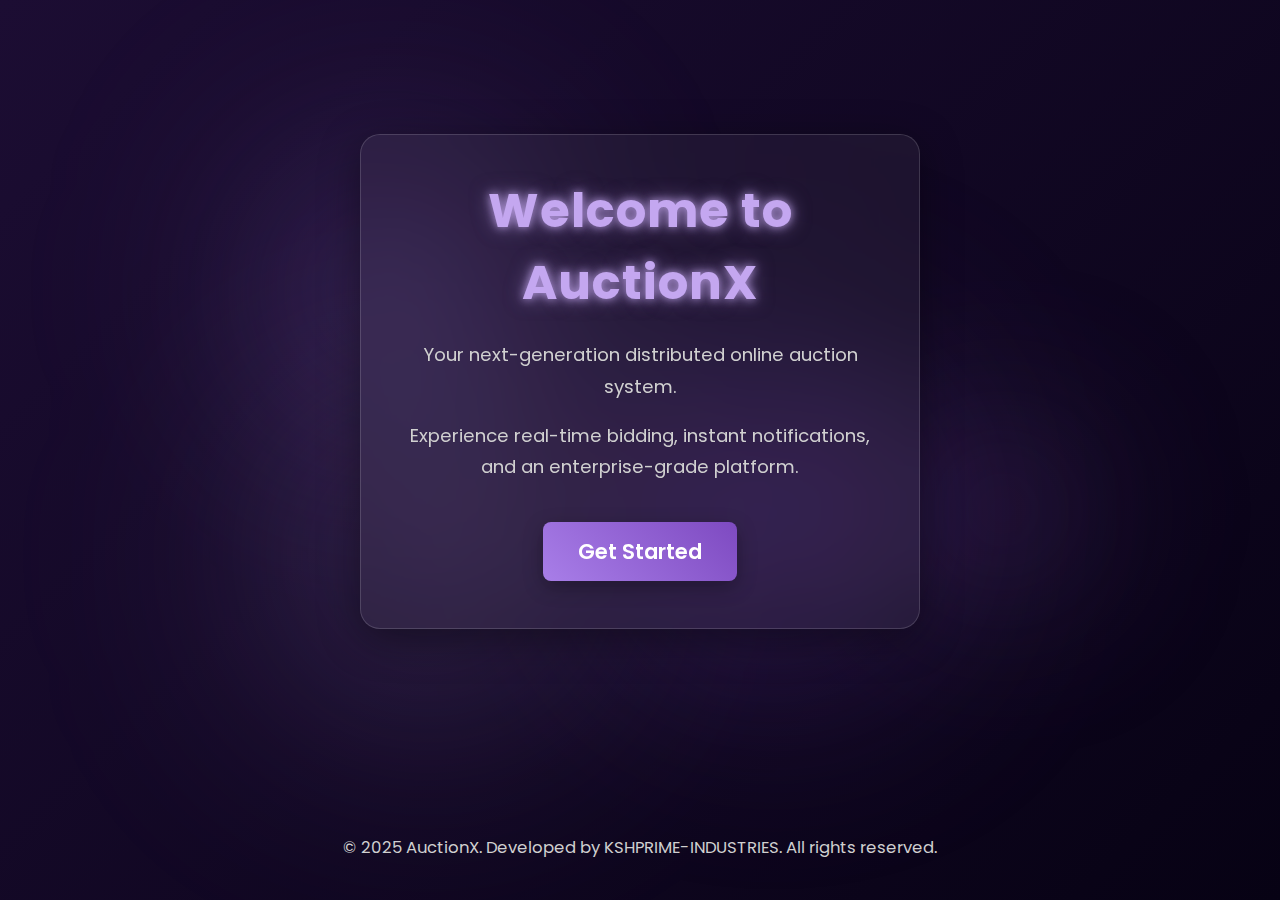
<file: docs/index.html>
<!DOCTYPE html>
<html lang="en">
<head>
    <meta charset="UTF-8">
    <title>Redirecting to AuctionX Web</title>
    <meta http-equiv="refresh" content="0; url=https://h-a-k-tharaka-hettiarachchi.github.io/AuctionX/AuctionX-Web/src/main/webapp/index.html" />
    <script>
        // Fallback in case meta-refresh fails
        window.location.href = "https://h-a-k-tharaka-hettiarachchi.github.io/AuctionX/AuctionX-Web/src/main/webapp/index.html";
    </script>
    <style>
        body {
            background: linear-gradient(145deg, #1e90ff, #0e5aad);
            color: #fff;
            font-family: 'Segoe UI', sans-serif;
            display: flex;
            flex-direction: column;
            justify-content: center;
            align-items: center;
            height: 100vh;
            margin: 0;
            text-align: center;
            animation: fadeIn 1.2s ease-in-out;
        }

        h1 {
            font-size: 2em;
            margin-bottom: 10px;
        }

        p a {
            color: #ffffff;
            font-weight: bold;
            text-decoration: underline;
        }

        @keyframes fadeIn {
            from { opacity: 0; transform: translateY(-20px); }
            to   { opacity: 1; transform: translateY(0); }
        }
    </style>
</head>
<body>
<h1>Redirecting to AuctionX Web Module...</h1>
<p>If you are not redirected automatically, <a href="http://localhost:8080/AuctionX-Web/index.html">click here</a>.</p>
</body>
</html>
</file>
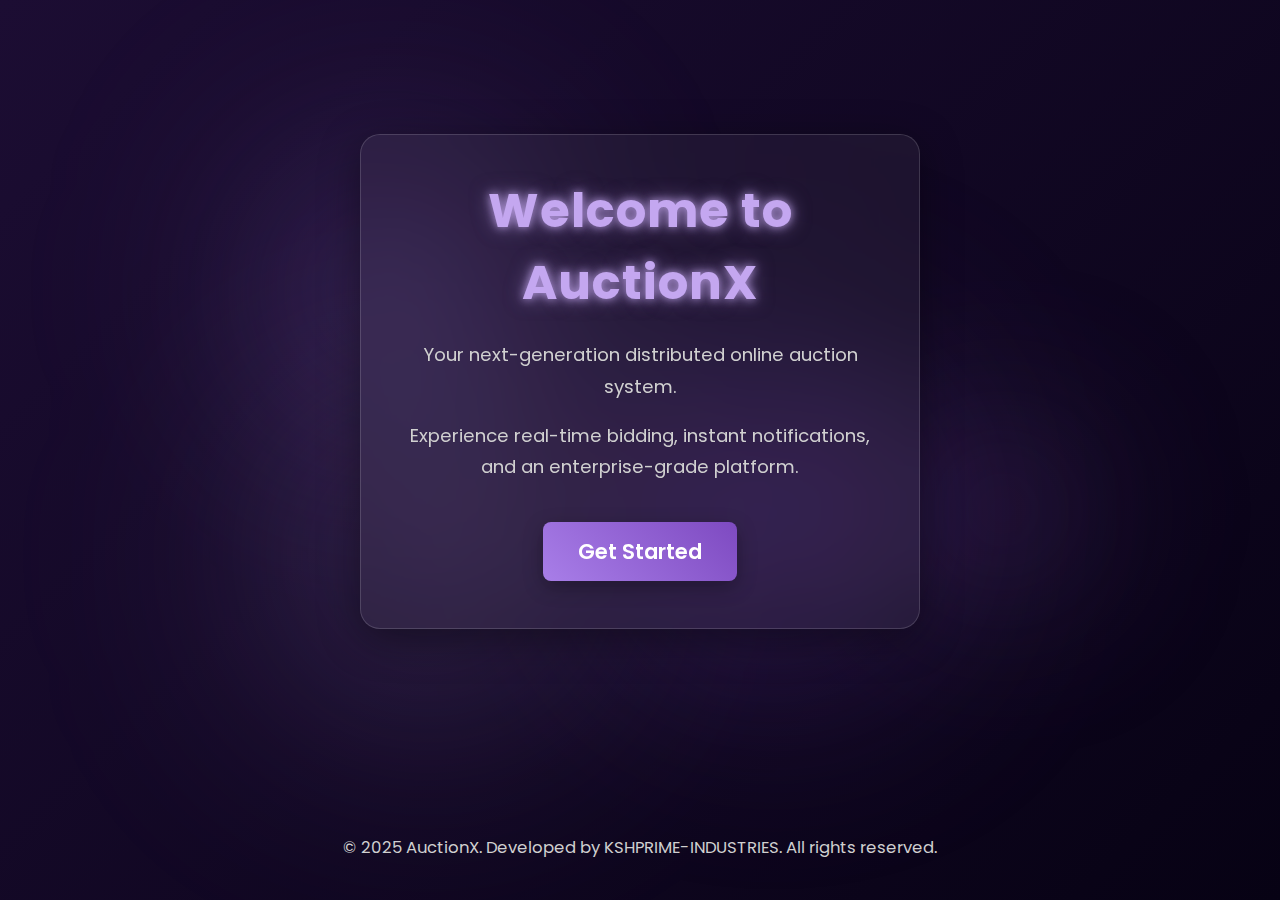
<file: AuctionX-Web/src/main/webapp/index.html>
<!DOCTYPE html>
<html lang="en">
<head>
    <meta charset="UTF-8">
    <meta name="viewport" content="width=device-width, initial-scale=1.0">
    <title>Welcome to AuctionX</title>
    <link rel="stylesheet" href="css/index.css">
    <link href="https://fonts.googleapis.com/css2?family=Poppins:wght@300;400;600;700&display=swap" rel="stylesheet">
</head>
<body>
<div class="background">
    <!-- Animated background elements are created using CSS pseudo-elements on body and .background -->
    <!-- Additional specific shape elements could be added here if needed -->
    <div class="bg-orb orb-1"></div>
    <div class="bg-orb orb-2"></div>
    <div class="bg-orb orb-3"></div>
    <div class="bg-orb orb-4"></div>
</div>
<div class="welcome-container">
    <div class="welcome-box">
        <h1>Welcome to AuctionX</h1>
        <p>Your next-generation distributed online auction system.</p>
        <p>Experience real-time bidding, instant notifications, and an enterprise-grade platform.</p>
        <div class="action-area">
            <a href="login.html" class="login-link-button">Get Started</a>
        </div>
    </div>
</div>

<footer>
    <p>&copy; 2025 AuctionX. Developed by KSHPRIME-INDUSTRIES. All rights reserved.</p>
</footer>

<script src="js/index.js"></script>
</body>
</html>
</file>
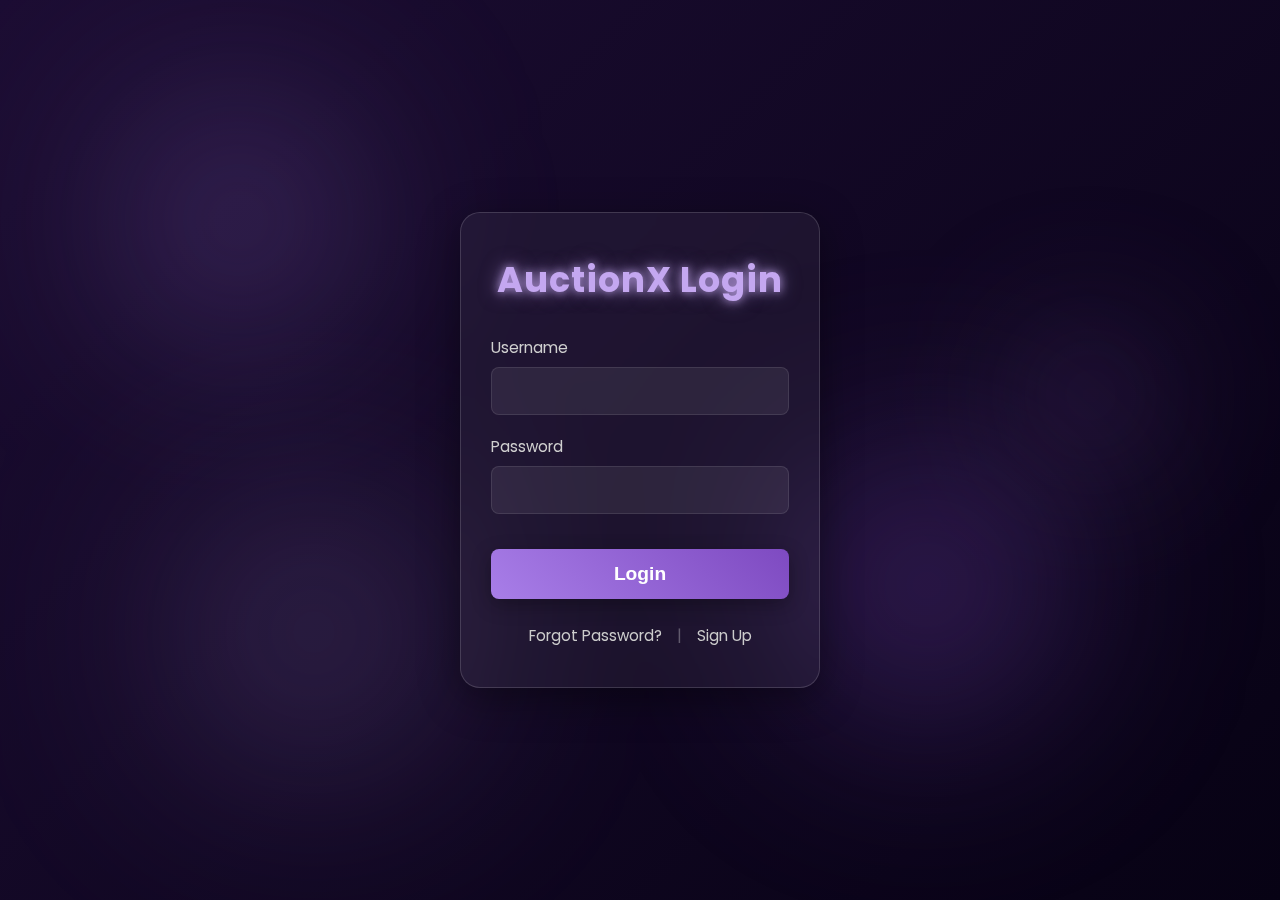
<file: AuctionX-Web/src/main/webapp/login.html>
<!DOCTYPE html>
<html lang="en">
<head>
  <meta charset="UTF-8">
  <meta name="viewport" content="width=device-width, initial-scale=1.0">
  <title>AuctionX - Login</title>
  <link rel="stylesheet" href="css/login.css">
  <link href="https://fonts.googleapis.com/css2?family=Poppins:wght@300;400;600;700&display=swap" rel="stylesheet">
</head>
<body>
<div class="background">
  <!-- Animated background elements (orbs) -->
  <div class="bg-orb orb-1"></div>
  <div class="bg-orb orb-2"></div>
  <div class="bg-orb orb-3"></div>
  <div class="bg-orb orb-4"></div>
</div>
<div class="login-container">
  <div class="login-box">
    <h2>AuctionX Login</h2>
    <form id="loginForm">
      <div class="input-group">
        <label for="username">Username</label>
        <input type="text" id="username" name="username" required>
      </div>
      <div class="input-group">
        <label for="password">Password</label>
        <input type="password" id="password" name="password" required>
      </div>
      <button type="submit" class="login-button">Login</button>
    </form>
    <div class="links">
      <a href="#" class="forgot-password">Forgot Password?</a>
      <span>|</span> <!-- Added separator -->
      <a href="signup.html" class="signup">Sign Up</a> <!-- Link to signup -->
    </div>
  </div>
</div>

<script src="js/login.js"></script>
</body>
</html>
</file>
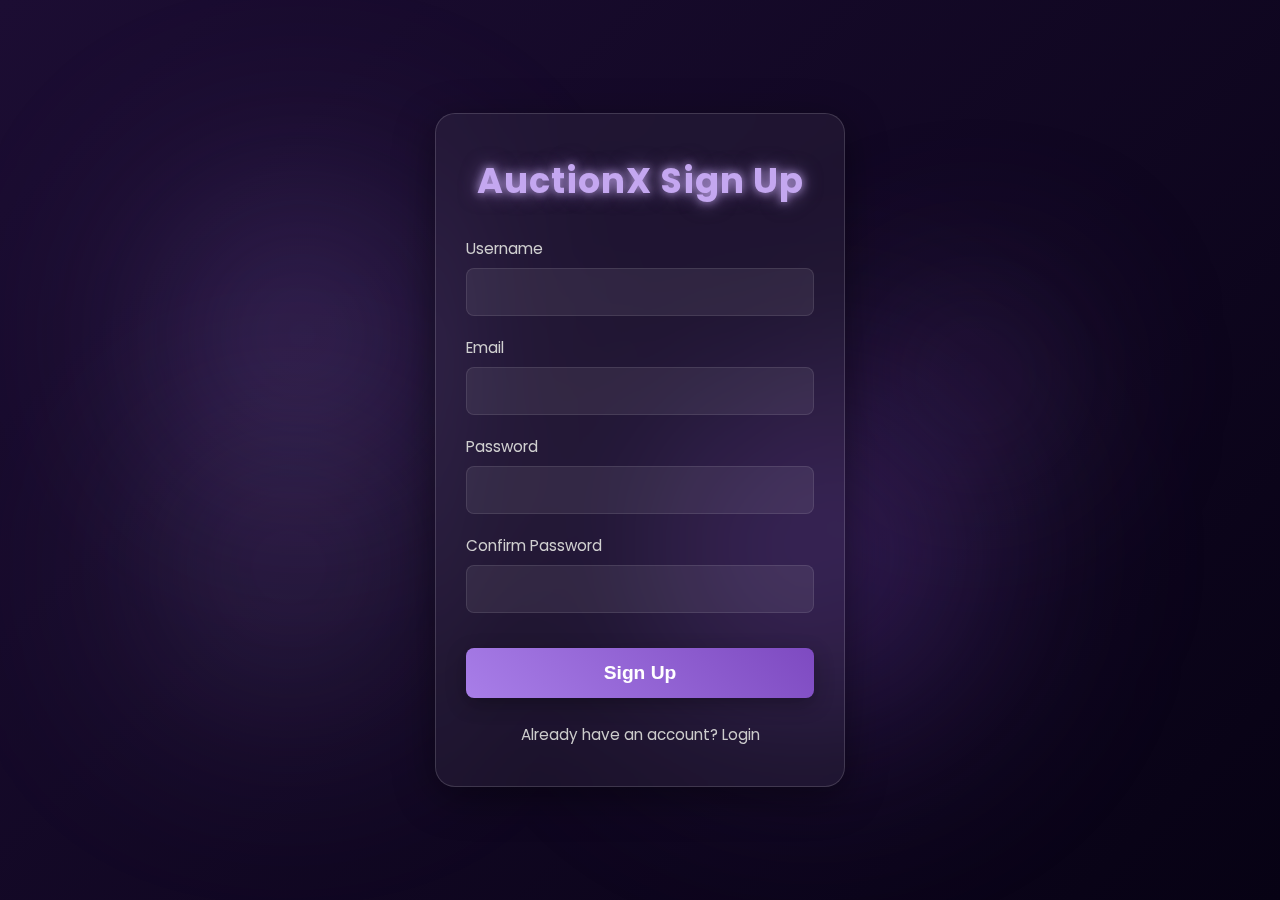
<file: AuctionX-Web/src/main/webapp/signup.html>
<!DOCTYPE html>
<html lang="en">
<head>
    <meta charset="UTF-8">
    <meta name="viewport" content="width=device-width, initial-scale=1.0">
    <title>AuctionX - Sign Up</title>
    <link rel="stylesheet" href="css/signup.css">
    <link href="https://fonts.googleapis.com/css2?family=Poppins:wght@300;400;600;700&display=swap" rel="stylesheet">
</head>
<body>
<div class="background">
    <!-- Animated background elements (orbs) -->
    <div class="bg-orb orb-1"></div>
    <div class="bg-orb orb-2"></div>
    <div class="bg-orb orb-3"></div>
    <div class="bg-orb orb-4"></div>
</div>
<div class="signup-container">
    <div class="signup-box">
        <h2>AuctionX Sign Up</h2>
        <form id="signupForm">
            <div class="input-group">
                <label for="username">Username</label>
                <input type="text" id="username" name="username" required>
            </div>
            <div class="input-group">
                <label for="email">Email</label>
                <input type="email" id="email" name="email" required>
            </div>
            <div class="input-group">
                <label for="password">Password</label>
                <input type="password" id="password" name="password" required>
            </div>
            <div class="input-group">
                <label for="confirm-password">Confirm Password</label>
                <input type="password" id="confirm-password" name="confirm-password" required>
            </div>
            <button type="submit" class="signup-button">Sign Up</button>
        </form>
        <div class="links">
            <a href="login.html" class="login-link">Already have an account? Login</a>
        </div>
    </div>
</div>

<script src="js/signup.js"></script>
</body>
</html>
</file>
<file: AuctionX-Web/src/main/webapp/css/index.css>
/* Basic Reset */
* {
    margin: 0;
    padding: 0;
    box-sizing: border-box;
}

body {
    font-family: 'Poppins', sans-serif;
    display: flex;
    flex-direction: column; /* Arrange content vertically */
    justify-content: space-between; /* Push header/main content up and footer down */
    align-items: center;
    min-height: 100vh;
    background: linear-gradient(135deg, #1c0d33, #070214); /* Even darker, more saturated background */
    overflow: hidden; /* Hide potential overflow from animations */
    color: #e0e0e0; /* Light text color */
    position: relative;
}

/* --- Animated Background --- */
/* Using distinct elements for more control over animations */
.background {
    position: absolute;
    top: 0;
    left: 0;
    width: 100%;
    height: 100%;
    z-index: 0; /* Ensure it's behind content */
    perspective: 1000px; /* Add perspective for potential 3D effects */
}

.bg-orb {
    position: absolute;
    border-radius: 50%;
    pointer-events: none; /* Allow clicks to pass through */
    filter: blur(80px); /* Keep blur, maybe adjust per orb */
    opacity: 0.7; /* Increased opacity */
    mix-blend-mode: screen; /* Creates cool blending effects */
}

.orb-1 {
    width: 400px; height: 400px;
    top: 10%; left: 15%;
    background: radial-gradient(circle, rgba(168, 126, 232, 0.5), transparent 70%); /* Brighter purple */
    animation: floatOrb1 20s infinite ease-in-out;
    filter: blur(100px);
}

.orb-2 {
    width: 500px; height: 500px;
    bottom: 15%; right: 20%;
    background: radial-gradient(circle, rgba(126, 74, 193, 0.6), transparent 65%); /* Brighter darker purple */
    animation: floatOrb2 22s infinite ease-in-out reverse;
    filter: blur(90px);
}

.orb-3 {
    width: 300px; height: 300px;
    top: 40%; right: 10%;
    background: radial-gradient(circle, rgba(74, 44, 107, 0.7), transparent 60%); /* Even darker, more defined */
    animation: floatOrb3 18s infinite linear;
    filter: blur(70px);
}

.orb-4 {
    width: 600px; height: 600px;
    bottom: 5%; left: 10%;
    background: radial-gradient(circle, rgba(200, 160, 255, 0.4), transparent 55%); /* Lighter, more ethereal */
    animation: floatOrb4 25s infinite ease;
    filter: blur(110px);
    mix-blend-mode: lighten; /* Different blend mode */
}

/* More dynamic float animations */
@keyframes floatOrb1 {
    0%, 100% { transform: translate(0, 0) rotate(0deg) scale(1); }
    25% { transform: translate(50px, 80px) rotate(10deg) scale(1.05); }
    50% { transform: translate(10px, 10px) rotate(-5deg) scale(1); }
    75% { transform: translate(60px, -30px) rotate(5deg) scale(0.95); }
    100% { transform: translate(0, 0) rotate(0deg) scale(1); }
}

@keyframes floatOrb2 {
    0%, 100% { transform: translate(0, 0) rotate(0deg) scale(1); }
    25% { transform: translate(-60px, -40px) rotate(-8deg) scale(0.98); }
    50% { transform: translate(0px, -70px) rotate(4deg) scale(1.02); }
    75% { transform: translate(50px, -10px) rotate(-2deg) scale(1); }
    100% { transform: translate(0, 0) rotate(0deg) scale(1); }
}
@keyframes floatOrb3 {
    0%, 100% { transform: translateY(0) translateX(0) scale(1); }
    50% { transform: translateY(-50px) translateX(30px) scale(1.1); }
}
@keyframes floatOrb4 {
    0%, 100% { transform: translateX(0) translateY(0) scale(1); }
    50% { transform: translateX(80px) translateY(-20px) scale(0.9); }
}


/* --- Welcome Container & Box (Glassmorphism) --- */
.welcome-container {
    position: relative;
    z-index: 1; /* Ensure content is above background */
    perspective: 1000px;
    width: 90%;
    max-width: 600px;
    padding: 20px;
    flex-grow: 1; /* Allows the container to take up available space, pushing footer down */
    display: flex; /* Use flex to center content vertically within the container */
    align-items: center;
    justify-content: center;
}

.welcome-box {
    background: rgba(255, 255, 255, 0.05); /* Slightly less transparent for better contrast */
    border-radius: 20px;
    border: 1px solid rgba(255, 255, 255, 0.15); /* Slightly more visible border */
    padding: 40px 30px;
    backdrop-filter: blur(15px); /* Increased blur */
    box-shadow: 0 10px 40px 0 rgba(0, 0, 0, 0.4); /* Darker, larger shadow */
    text-align: center;
    animation: fadeIn 1s ease-out;
    width: 100%; /* Make box take full width of its container */
}

@keyframes fadeIn {
    from { opacity: 0; transform: translateY(30px); } /* Fade in with a larger vertical shift */
    to { opacity: 1; transform: translateY(0); }
}

h1 {
    color: #c4a7f0; /* Brighter purple */
    margin-bottom: 20px;
    font-weight: 700;
    letter-spacing: 1px;
    text-shadow: 0 0 10px rgba(196, 167, 240, 0.9), 0 0 20px rgba(196, 167, 240, 0.5); /* More prominent glow */
    font-size: 3em; /* Even larger heading */
}

p {
    font-size: 1.15em; /* Slightly larger paragraph font */
    line-height: 1.7; /* Increased line height for readability */
    margin-bottom: 18px; /* More space below paragraphs */
    color: #d0d0d0; /* Slightly brighter text */
}

.action-area {
    margin-top: 40px; /* More space above button */
}

/* --- Login Link Button Style --- */
.login-link-button {
    display: inline-block;
    padding: 14px 35px; /* More padding */
    background: linear-gradient(45deg, #a87ee8, #7e4ac1);
    border: none;
    border-radius: 8px;
    color: #ffffff;
    font-size: 1.3em; /* Even larger font */
    font-weight: 600;
    text-decoration: none;
    cursor: pointer;
    transition: background 0.3s ease, transform 0.1s ease, box-shadow 0.3s ease;
    box-shadow: 0 6px 20px rgba(0, 0, 0, 0.3);
    position: relative;
    overflow: hidden;
    z-index: 1;
}

/* "Super Thing" - Glowing Border Effect on Button Hover */
.login-link-button::before {
    content: '';
    position: absolute;
    top: -8px; left: -8px;
    right: -8px; bottom: -8px;
    background: linear-gradient(45deg, #a87ee8, #7e4ac1, #a87ee8, #7e4ac1); /* Repeating gradient */
    background-size: 200% 200%; /* Needed for animating gradient position */
    filter: blur(12px); /* More blur */
    z-index: -1;
    opacity: 0;
    transition: opacity 0.4s ease;
    animation: glowingBorder 4s linear infinite; /* Add animation to the glow */
    animation-play-state: paused; /* Pause animation by default */
}

.login-link-button:hover::before {
    opacity: 1; /* Show glow on hover */
    animation-play-state: running; /* Run animation on hover */
}

@keyframes glowingBorder {
    0% { background-position: 0% 50%; }
    50% { background-position: 100% 50%; }
    100% { background-position: 0% 50%; }
}


.login-link-button:hover {
    background: linear-gradient(45deg, #7e4ac1, #a87ee8);
    box-shadow: 0 8px 25px rgba(0, 0, 0, 0.5); /* Darker, larger shadow on hover */
}

.login-link-button:active {
    transform: scale(0.97); /* More noticeable press effect */
}

/* --- Footer --- */
footer {
    margin-top: 50px; /* More space above footer */
    padding: 20px;
    text-align: center;
    font-size: 0.9em; /* Slightly larger footer text */
    color: rgba(255, 255, 255, 0.6); /* Slightly less subtle color for copyright */
    z-index: 1; /* Ensure footer is above background */
}


/* --- Responsiveness --- */
@media (max-width: 600px) {
    .welcome-box {
        padding: 30px 20px;
    }

    h1 {
        font-size: 2.2em; /* Adjust heading size */
    }

    p {
        font-size: 1.05em; /* Adjust paragraph size */
        margin-bottom: 12px;
    }

    .login-link-button {
        padding: 12px 25px;
        font-size: 1.1em;
    }

    .action-area {
        margin-top: 25px;
    }

    footer {
        margin-top: 30px;
        font-size: 0.85em;
    }

    /* Adjust background orbs for smaller screens */
    .bg-orb {
        filter: blur(50px);
        opacity: 0.5;
    }
    .orb-1 { width: 200px; height: 200px; top: 5%; left: 5%; }
    .orb-2 { width: 300px; height: 300px; bottom: 10%; right: 10%; }
    .orb-3 { width: 150px; height: 150px; top: 30%; right: 5%; }
    .orb-4 { width: 400px; height: 400px; bottom: 2%; left: 5%; }
}
</file>
<file: AuctionX-Web/src/main/webapp/css/login.css>
/* Basic Reset */
* {
    margin: 0;
    padding: 0;
    box-sizing: border-box;
}

body {
    font-family: 'Poppins', sans-serif;
    display: flex;
    justify-content: center;
    align-items: center;
    min-height: 100vh;
    background: linear-gradient(135deg, #1c0d33, #070214); /* Darker background matching welcome page */
    overflow: hidden; /* Hide potential overflow from animations */
    color: #e0e0e0; /* Light text color */
    position: relative;
}

/* --- Animated Background --- */
/* Using distinct elements for more control over animations */
.background {
    position: absolute;
    top: 0;
    left: 0;
    width: 100%;
    height: 100%;
    z-index: 0; /* Ensure it's behind content */
    perspective: 1000px; /* Add perspective for potential 3D effects */
}

.bg-orb {
    position: absolute;
    border-radius: 50%;
    pointer-events: none; /* Allow clicks to pass through */
    filter: blur(80px); /* Keep blur, maybe adjust per orb */
    opacity: 0.7; /* Increased opacity */
    mix-blend-mode: screen; /* Creates cool blending effects */
}

/* Adjust orb positions and sizes for the login page layout */
.orb-1 {
    width: 350px; height: 350px;
    top: 5%; left: 5%;
    background: radial-gradient(circle, rgba(168, 126, 232, 0.5), transparent 70%); /* Brighter purple */
    animation: floatOrb1 20s infinite ease-in-out;
    filter: blur(90px);
}

.orb-2 {
    width: 450px; height: 450px;
    bottom: 10%; right: 10%;
    background: radial-gradient(circle, rgba(126, 74, 193, 0.6), transparent 65%); /* Brighter darker purple */
    animation: floatOrb2 22s infinite ease-in-out reverse;
    filter: blur(80px);
}

.orb-3 {
    width: 250px; height: 250px;
    top: 30%; right: 5%;
    background: radial-gradient(circle, rgba(74, 44, 107, 0.7), transparent 60%); /* Even darker, more defined */
    animation: floatOrb3 18s infinite linear;
    filter: blur(60px);
}

.orb-4 {
    width: 500px; height: 500px;
    bottom: 2%; left: 5%;
    background: radial-gradient(circle, rgba(200, 160, 255, 0.4), transparent 55%); /* Lighter, more ethereal */
    animation: floatOrb4 25s infinite ease;
    filter: blur(100px);
    mix-blend-mode: lighten; /* Different blend mode */
}

/* More dynamic float animations (copied from welcome page) */
@keyframes floatOrb1 {
    0%, 100% { transform: translate(0, 0) rotate(0deg) scale(1); }
    25% { transform: translate(50px, 80px) rotate(10deg) scale(1.05); }
    50% { transform: translate(10px, 10px) rotate(-5deg) scale(1); }
    75% { transform: translate(60px, -30px) rotate(5deg) scale(0.95); }
    100% { transform: translate(0, 0) rotate(0deg) scale(1); }
}

@keyframes floatOrb2 {
    0%, 100% { transform: translate(0, 0) rotate(0deg) scale(1); }
    25% { transform: translate(-60px, -40px) rotate(-8deg) scale(0.98); }
    50% { transform: translate(0px, -70px) rotate(4deg) scale(1.02); }
    75% { transform: translate(50px, -10px) rotate(-2deg) scale(1); }
    100% { transform: translate(0, 0) rotate(0deg) scale(1); }
}
@keyframes floatOrb3 {
    0%, 100% { transform: translateY(0) translateX(0) scale(1); }
    50% { transform: translateY(-50px) translateX(30px) scale(1.1); }
}
@keyframes floatOrb4 {
    0%, 100% { transform: translateX(0) translateY(0) scale(1); }
    50% { transform: translateX(80px) translateY(-20px) scale(0.9); }
}


/* --- Login Container & Box (Glassmorphism) --- */
.login-container {
    position: relative;
    z-index: 1; /* Ensure content is above background */
    perspective: 1000px;
    width: 90%; /* Make it responsive */
    max-width: 400px; /* Max width for desktop */
    padding: 20px; /* Add some internal padding */
}

.login-box {
    background: rgba(255, 255, 255, 0.05); /* Slightly less transparent */
    border-radius: 20px; /* Rounded corners */
    border: 1px solid rgba(255, 255, 255, 0.15); /* Slightly more visible border */
    padding: 40px 30px;
    backdrop-filter: blur(15px); /* Increased blur */
    box-shadow: 0 10px 40px 0 rgba(0, 0, 0, 0.4); /* Darker, larger shadow */
    text-align: center;
    animation: fadeIn 1s ease-out; /* Fade-in animation */
}

@keyframes fadeIn {
    from { opacity: 0; transform: translateY(30px); } /* Fade in with larger vertical shift */
    to { opacity: 1; transform: translateY(0); }
}


h2 {
    color: #c4a7f0; /* Brighter purple matching welcome page */
    margin-bottom: 30px;
    font-weight: 700;
    letter-spacing: 1px;
    text-shadow: 0 0 10px rgba(196, 167, 240, 0.9), 0 0 20px rgba(196, 167, 240, 0.5); /* More prominent glow */
    font-size: 2.2em; /* Adjusted heading size */
}

/* --- Form and Inputs --- */
.input-group {
    margin-bottom: 20px;
    text-align: left;
}

.input-group label {
    display: block;
    margin-bottom: 8px;
    font-weight: 400;
    color: #d0d0d0; /* Slightly brighter text for labels */
    font-size: 0.95em; /* Slightly larger label font */
}

.input-group input {
    width: 100%;
    padding: 14px 15px; /* Increased padding */
    background: rgba(255, 255, 255, 0.07); /* Slightly lighter input background */
    border: 1px solid rgba(255, 255, 255, 0.1); /* Input border */
    border-radius: 8px;
    color: #e0e0e0; /* Input text color */
    font-size: 1em;
    transition: border-color 0.3s ease, box-shadow 0.3s ease, background 0.3s ease;
    outline: none; /* Remove default outline */
}

.input-group input:focus {
    border-color: #c4a7f0; /* Highlight border on focus */
    box-shadow: 0 0 10px rgba(196, 167, 240, 0.6); /* More prominent glow on focus */
    background: rgba(255, 255, 255, 0.1); /* Slightly lighter background on focus */
}

/* Remove default browser autofill styles */
input:-webkit-autofill,
input:-webkit-autofill:hover,
input:-webkit-autofill:focus,
input:-webkit-autofill:active {
    -webkit-box-shadow: 0 0 0 30px rgba(43, 26, 65, 1) inset !important; /* Match darker background */
    -webkit-text-fill-color: #e0e0e0 !important;
    caret-color: #e0e0e0 !important; /* Ensure cursor color is visible */
}


/* --- Login Button --- */
.login-button {
    width: 100%;
    padding: 14px; /* Increased padding */
    background: linear-gradient(45deg, #a87ee8, #7e4ac1); /* Gradient button */
    border: none;
    border-radius: 8px;
    color: #ffffff;
    font-size: 1.2em; /* Slightly larger font */
    font-weight: 600;
    cursor: pointer;
    transition: background 0.3s ease, transform 0.1s ease, box-shadow 0.3s ease;
    margin-top: 15px; /* More space above button */
    box-shadow: 0 6px 20px rgba(0, 0, 0, 0.3);
    position: relative; /* Needed for glowing effect */
    overflow: hidden; /* Hide glowing effect overflow */
    z-index: 1; /* Ensure button is above background */
}

/* "Super Thing" - Glowing Border Effect on Button Hover (Matching welcome page) */
.login-button::before {
    content: '';
    position: absolute;
    top: -8px; left: -8px;
    right: -8px; bottom: -8px;
    background: linear-gradient(45deg, #a87ee8, #7e4ac1, #a87ee8, #7e4ac1); /* Repeating gradient */
    background-size: 200% 200%; /* Needed for animating gradient position */
    filter: blur(12px); /* More blur */
    z-index: -1;
    opacity: 0;
    transition: opacity 0.4s ease;
    animation: glowingBorder 4s linear infinite; /* Add animation to the glow */
    animation-play-state: paused; /* Pause animation by default */
}

.login-button:hover::before {
    opacity: 1; /* Show glow on hover */
    animation-play-state: running; /* Run animation on hover */
}

/* Keyframes for glowing border animation */
@keyframes glowingBorder {
    0% { background-position: 0% 50%; }
    50% { background-position: 100% 50%; }
    100% { background-position: 0% 50%; }
}


.login-button:hover {
    background: linear-gradient(45deg, #7e4ac1, #a87ee8); /* Reverse gradient on hover */
    box-shadow: 0 8px 25px rgba(0, 0, 0, 0.5); /* Darker, larger shadow on hover */
}

.login-button:active {
    transform: scale(0.97); /* More noticeable press effect */
}

/* --- Links --- */
.links {
    margin-top: 25px;
    font-size: 0.95em; /* Slightly larger links font */
    display: flex; /* Use flexbox for layout */
    justify-content: center; /* Center links */
    align-items: center;
}

.links a {
    color: #cccccc;
    text-decoration: none;
    margin: 0 10px;
    transition: color 0.3s ease;
}

.links span { /* Style for the separator */
    color: rgba(255, 255, 255, 0.3);
    margin: 0 5px;
}


.links a:hover {
    color: #c4a7f0; /* Highlight links with brighter purple on hover */
    text-decoration: underline;
}

/* --- Responsiveness --- */
@media (max-width: 600px) {
    .login-box {
        padding: 30px 20px; /* Adjust padding on smaller screens */
    }

    h2 {
        font-size: 2em; /* Adjust heading size */
    }

    .input-group input, .login-button {
        padding: 12px 15px; /* Adjust input/button padding */
        font-size: 1em;
    }

    .links {
        margin-top: 20px;
        font-size: 0.85em;
        flex-direction: column; /* Stack links vertically on small screens */
    }

    .links a, .links span {
        margin: 5px 0; /* Adjust margins for stacked links */
    }

    /* Adjust background orbs for smaller screens */
    .bg-orb {
        filter: blur(50px);
        opacity: 0.5;
    }
    .orb-1 { width: 200px; height: 200px; top: 5%; left: 5%; }
    .orb-2 { width: 300px; height: 300px; bottom: 10%; right: 10%; }
    .orb-3 { width: 150px; height: 150px; top: 30%; right: 5%; }
    .orb-4 { width: 400px; height: 400px; bottom: 2%; left: 5%; }
}
</file>
<file: AuctionX-Web/src/main/webapp/css/signup.css>
/* Basic Reset */
* {
    margin: 0;
    padding: 0;
    box-sizing: border-box;
}

body {
    font-family: 'Poppins', sans-serif;
    display: flex;
    justify-content: center;
    align-items: center;
    min-height: 100vh;
    background: linear-gradient(135deg, #1c0d33, #070214); /* Darker background matching other pages */
    overflow: hidden; /* Hide potential overflow from animations */
    color: #e0e0e0; /* Light text color */
    position: relative;
}

/* --- Animated Background --- */
/* Using distinct elements for more control over animations */
.background {
    position: absolute;
    top: 0;
    left: 0;
    width: 100%;
    height: 100%;
    z-index: 0; /* Ensure it's behind content */
    perspective: 1000px; /* Add perspective for potential 3D effects */
}

.bg-orb {
    position: absolute;
    border-radius: 50%;
    pointer-events: none; /* Allow clicks to pass through */
    filter: blur(80px); /* Keep blur, maybe adjust per orb */
    opacity: 0.7; /* Increased opacity */
    mix-blend-mode: screen; /* Creates cool blending effects */
}

/* Adjust orb positions and sizes for the signup page layout */
/* Using slightly different positions/sizes than login/welcome for variety */
.orb-1 {
    width: 400px; height: 400px;
    top: 15%; left: 8%;
    background: radial-gradient(circle, rgba(168, 126, 232, 0.5), transparent 70%); /* Brighter purple */
    animation: floatOrb1 21s infinite ease-in-out;
    filter: blur(95px);
}

.orb-2 {
    width: 550px; height: 550px;
    bottom: 8%; right: 15%;
    background: radial-gradient(circle, rgba(126, 74, 193, 0.6), transparent 65%); /* Brighter darker purple */
    animation: floatOrb2 23s infinite ease-in-out reverse;
    filter: blur(85px);
}

.orb-3 {
    width: 300px; height: 300px;
    top: 25%; right: 12%;
    background: radial-gradient(circle, rgba(74, 44, 107, 0.7), transparent 60%); /* Even darker, more defined */
    animation: floatOrb3 19s infinite linear;
    filter: blur(75px);
}

.orb-4 {
    width: 450px; height: 450px;
    bottom: 12%; left: 5%;
    background: radial-gradient(circle, rgba(200, 160, 255, 0.4), transparent 55%); /* Lighter, more ethereal */
    animation: floatOrb4 26s infinite ease;
    filter: blur(105px);
    mix-blend-mode: lighten; /* Different blend mode */
}

/* More dynamic float animations (copied from welcome page) */
@keyframes floatOrb1 {
    0%, 100% { transform: translate(0, 0) rotate(0deg) scale(1); }
    25% { transform: translate(55px, 75px) rotate(12deg) scale(1.04); }
    50% { transform: translate(15px, 5px) rotate(-6deg) scale(1); }
    75% { transform: translate(65px, -25px) rotate(6deg) scale(0.96); }
    100% { transform: translate(0, 0) rotate(0deg) scale(1); }
}

@keyframes floatOrb2 {
    0%, 100% { transform: translate(0, 0) rotate(0deg) scale(1); }
    25% { transform: translate(-65px, -35px) rotate(-9deg) scale(0.97); }
    50% { transform: translate(5px, -65px) rotate(5deg) scale(1.03); }
    75% { transform: translate(55px, -5px) rotate(-3deg) scale(1); }
    100% { transform: translate(0, 0) rotate(0deg) scale(1); }
}
@keyframes floatOrb3 {
    0%, 100% { transform: translateY(0) translateX(0) scale(1); }
    50% { transform: translateY(-55px) translateX(35px) scale(1.12); }
}
@keyframes floatOrb4 {
    0%, 100% { transform: translateX(0) translateY(0) scale(1); }
    50% { transform: translateX(85px) translateY(-15px) scale(0.92); }
}


/* --- Signup Container & Box (Glassmorphism) --- */
.signup-container {
    position: relative;
    z-index: 1; /* Ensure content is above background */
    perspective: 1000px;
    width: 90%; /* Make it responsive */
    max-width: 450px; /* Max width for desktop */
    padding: 20px; /* Add some internal padding */
}

.signup-box {
    background: rgba(255, 255, 255, 0.05); /* Slightly less transparent */
    border-radius: 20px; /* Rounded corners */
    border: 1px solid rgba(255, 255, 255, 0.15); /* Slightly more visible border */
    padding: 40px 30px;
    backdrop-filter: blur(15px); /* Increased blur */
    box-shadow: 0 10px 40px 0 rgba(0, 0, 0, 0.4); /* Darker, larger shadow */
    text-align: center;
    animation: fadeIn 1s ease-out; /* Fade-in animation */
}

@keyframes fadeIn {
    from { opacity: 0; transform: translateY(30px); } /* Fade in with larger vertical shift */
    to { opacity: 1; transform: translateY(0); }
}

h2 {
    color: #c4a7f0; /* Brighter purple matching other pages */
    margin-bottom: 30px;
    font-weight: 700;
    letter-spacing: 1px;
    text-shadow: 0 0 10px rgba(196, 167, 240, 0.9), 0 0 20px rgba(196, 167, 240, 0.5); /* More prominent glow */
    font-size: 2.2em; /* Adjusted heading size */
}

/* --- Form and Inputs --- */
.input-group {
    margin-bottom: 20px;
    text-align: left;
}

.input-group label {
    display: block;
    margin-bottom: 8px;
    font-weight: 400;
    color: #d0d0d0; /* Slightly brighter text for labels */
    font-size: 0.95em; /* Slightly larger label font */
}

.input-group input {
    width: 100%;
    padding: 14px 15px; /* Increased padding */
    background: rgba(255, 255, 255, 0.07); /* Slightly lighter input background */
    border: 1px solid rgba(255, 255, 255, 0.1); /* Input border */
    border-radius: 8px;
    color: #e0e0e0; /* Input text color */
    font-size: 1em;
    transition: border-color 0.3s ease, box-shadow 0.3s ease, background 0.3s ease;
    outline: none; /* Remove default outline */
}

.input-group input:focus {
    border-color: #c4a7f0; /* Highlight border on focus */
    box-shadow: 0 0 10px rgba(196, 167, 240, 0.6); /* More prominent glow on focus */
    background: rgba(255, 255, 255, 0.1); /* Slightly lighter background on focus */
}

/* Remove default browser autofill styles */
input:-webkit-autofill,
input:-webkit-autofill:hover,
input:-webkit-autofill:focus,
input:-webkit-autofill:active {
    -webkit-box-shadow: 0 0 0 30px rgba(43, 26, 65, 1) inset !important; /* Match darker background */
    -webkit-text-fill-color: #e0e0e0 !important;
    caret-color: #e0e0e0 !important; /* Ensure cursor color is visible */
}

/* --- Signup Button --- */
.signup-button {
    width: 100%;
    padding: 14px; /* Increased padding */
    background: linear-gradient(45deg, #a87ee8, #7e4ac1); /* Gradient button */
    border: none;
    border-radius: 8px;
    color: #ffffff;
    font-size: 1.2em; /* Slightly larger font */
    font-weight: 600;
    cursor: pointer;
    transition: background 0.3s ease, transform 0.1s ease, box-shadow 0.3s ease;
    margin-top: 15px; /* More space above button */
    box-shadow: 0 6px 20px rgba(0, 0, 0, 0.3);
    position: relative; /* Needed for glowing effect */
    overflow: hidden; /* Hide glowing effect overflow */
    z-index: 1; /* Ensure button is above background */
}

/* "Super Thing" - Glowing Border Effect on Button Hover (Matching other pages) */
.signup-button::before {
    content: '';
    position: absolute;
    top: -8px; left: -8px;
    right: -8px; bottom: -8px;
    background: linear-gradient(45deg, #a87ee8, #7e4ac1, #a87ee8, #7e4ac1); /* Repeating gradient */
    background-size: 200% 200%; /* Needed for animating gradient position */
    filter: blur(12px); /* More blur */
    z-index: -1;
    opacity: 0;
    transition: opacity 0.4s ease;
    animation: glowingBorder 4s linear infinite; /* Add animation to the glow */
    animation-play-state: paused; /* Pause animation by default */
}

.signup-button:hover::before {
    opacity: 1; /* Show glow on hover */
    animation-play-state: running; /* Run animation on hover */
}

/* Keyframes for glowing border animation (copied from other pages) */
@keyframes glowingBorder {
    0% { background-position: 0% 50%; }
    50% { background-position: 100% 50%; }
    100% { background-position: 0% 50%; }
}


.signup-button:hover {
    background: linear-gradient(45deg, #7e4ac1, #a87ee8); /* Reverse gradient on hover */
    box-shadow: 0 8px 25px rgba(0, 0, 0, 0.5); /* Darker, larger shadow on hover */
}

.signup-button:active {
    transform: scale(0.97); /* More noticeable press effect */
}

/* --- Links --- */
.links {
    margin-top: 25px;
    font-size: 0.95em; /* Slightly larger links font */
    text-align: center; /* Ensure link is centered */
}

.links a {
    color: #cccccc;
    text-decoration: none;
    transition: color 0.3s ease;
}

.links a:hover {
    color: #c4a7f0; /* Highlight links with brighter purple on hover */
    text-decoration: underline;
}

/* --- Responsiveness --- */
@media (max-width: 600px) {
    .signup-box {
        padding: 30px 20px; /* Adjust padding on smaller screens */
    }

    h2 {
        font-size: 2em; /* Adjust heading size */
    }

    .input-group input, .signup-button {
        padding: 12px 15px; /* Adjust input/button padding */
        font-size: 1em;
    }

    .links {
        margin-top: 20px;
        font-size: 0.85em;
    }

    /* Adjust background orbs for smaller screens */
    .bg-orb {
        filter: blur(50px);
        opacity: 0.5;
    }
    .orb-1 { width: 200px; height: 200px; top: 8%; left: 8%; }
    .orb-2 { width: 300px; height: 300px; bottom: 10%; right: 10%; }
    .orb-3 { width: 150px; height: 150px; top: 25%; right: 8%; }
    .orb-4 { width: 400px; height: 400px; bottom: 5%; left: 8%; }
}
</file>
